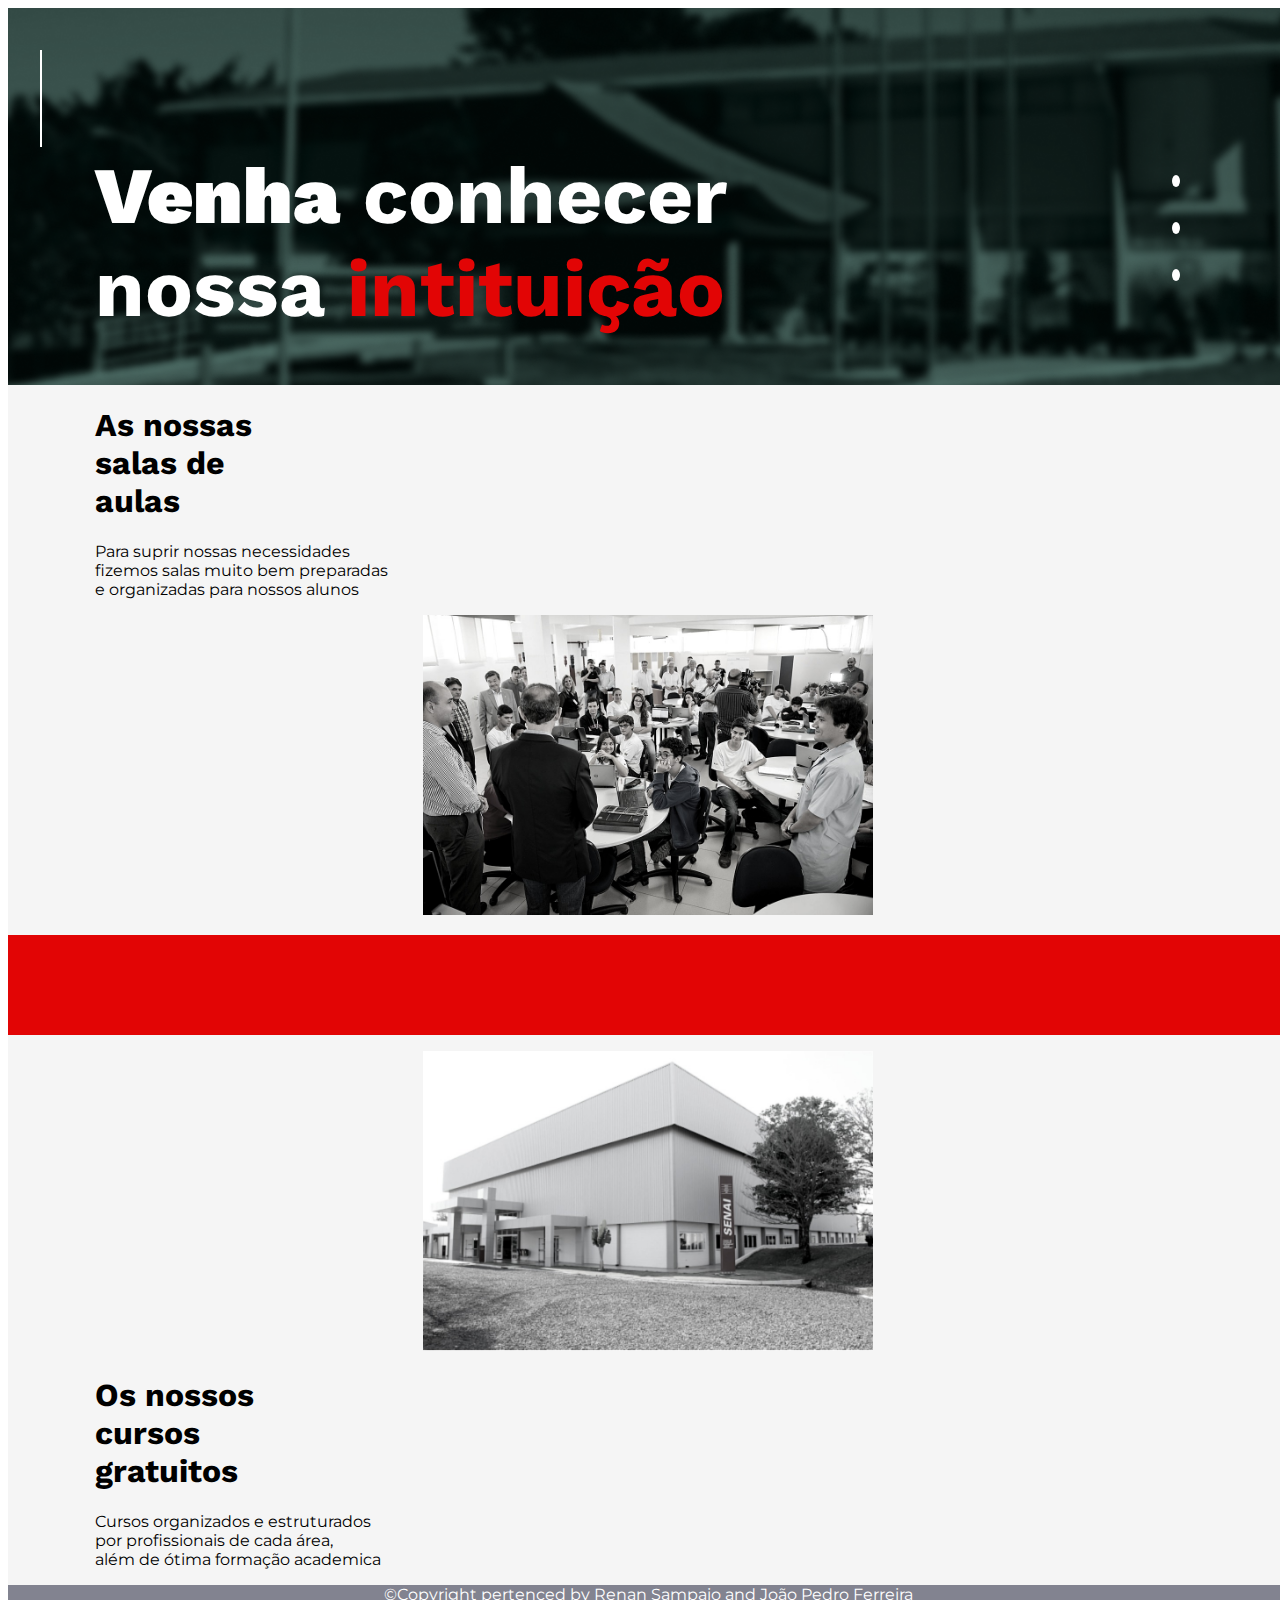
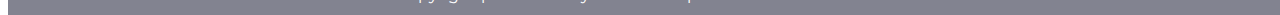
<file: index.html>
<!DOCTYPE html>
<html lang="pt">

<head>
    <title>SENAI.com</title>
    <link href="https://cdn.jsdelivr.net/npm/bootstrap@5.1.3/dist/css/bootstrap.min.css" rel="stylesheet"
        integrity="sha384-1BmE4kWBq78iYhFldvKuhfTAU6auU8tT94WrHftjDbrCEXSU1oBoqyl2QvZ6jIW3" crossorigin="anonymous">
    <link rel="stylesheet" href="./inicio.css">
    <link rel="icon" type="imagem/png" href="https://cdn.icon-icons.com/icons2/1369/PNG/512/-school_90226.png">
    <link rel="preconnect" href="https://fonts.googleapis.com">
    <link rel="preconnect" href="https://fonts.gstatic.com" crossorigin>
    <link
        href="https://fonts.googleapis.com/css2?family=Montserrat:wght@200&family=Roboto:wght@700&family=Work+Sans&display=swap"
        rel="stylesheet">
    <link href="https://fonts.googleapis.com/css2?family=Material+Icons" rel="stylesheet">
</head>

<body>
    <div class="row cabecalho">
        <div class="col-8 escritacabecalho">
            <div class="linha">
            </div>
            <div class="bolinhas">
                <div class="bolinha"></div>
                <div class="bolinha"></div>
                <div class="bolinha"></div>
            </div>
            <h1 class="sansation branco tamanho"><b>Venha</b> conhecer <br>nossa <span
                    class="vermelho tamanho ">intituição</span></h1>
            <p class="montsserat branco">Todas as informações que você precisa saber para estar a par de tudo que o
                SENAI <br>oferece e proporciona aos alunos, professores e funcionários.</p>
        </div>
        <div class="col-2 cabecalhomeio">
            <img src="./logo.png" class="logo">
        </div>
        <div class="col-2 cabecalhodireita">
            <a href="./feedbacl.html"><button class="botao">
                    <p class="sansation">Feedback</p>
                </button></a>
        </div>
    </div>
    <div class="row meio">
        <div class="col-4 escritameio">
            <h1 class="sansation">As nossas<br> salas de <br>aulas</h1>
            <p class="montsserat mt-4">Para suprir nossas necessidades<br> fizemos salas muito bem preparadas<br> e organizadas para nossos alunos</p>
        </div>
        <div class="col-4">
            <div class="row posimg">
                <div class="col">
                    <img src="./saladosor.png" class="img">
                </div>
            </div>
            <div class="row">
                <div class="col-3">
                    <p></p>
                </div>
                <div class="col-6 fundovermelho">
                    <p></p>
                </div>
                <div class="col-3">
                    <p></p>
                </div>
            </div>
            <div class="row posimg">
                <div class="col">
                    <img src="./seilaoqe.png" class="img">
                </div>
            </div>
        </div>
        <div class="col-4 escritameio">
            <h1 class="sansation">Os nossos <br>cursos<br> gratuitos</h1>
            <p class="montsserat mt-4">Cursos organizados e estruturados<br> por profissionais de cada área,<br> além de ótima formação academica</p>
        </div>
        <div class="row rodape mt-1">
            <p class="montsserat">&copy;Copyright pertenced by Renan Sampaio and João Pedro Ferreira</p>
        </div>
    </div>
    <script src="https://cdn.jsdelivr.net/npm/bootstrap@5.1.3/dist/js/bootstrap.bundle.min.js"
        integrity="sha384-ka7Sk0Gln4gmtz2MlQnikT1wXgYsOg+OMhuP+IlRH9sENBO0LRn5q+8nbTov4+1p"
        crossorigin="anonymous"></script>
    <script src="https://cdn.jsdelivr.net/npm/@popperjs/core@2.10.2/dist/umd/popper.min.js"
        integrity="sha384-7+zCNj/IqJ95wo16oMtfsKbZ9ccEh31eOz1HGyDuCQ6wgnyJNSYdrPa03rtR1zdB"
        crossorigin="anonymous"></script>
    <script src="https://cdn.jsdelivr.net/npm/bootstrap@5.1.3/dist/js/bootstrap.min.js"
        integrity="sha384-QJHtvGhmr9XOIpI6YVutG+2QOK9T+ZnN4kzFN1RtK3zEFEIsxhlmWl5/YESvpZ13"
        crossorigin="anonymous"></script>
</body>

</html>
</file>
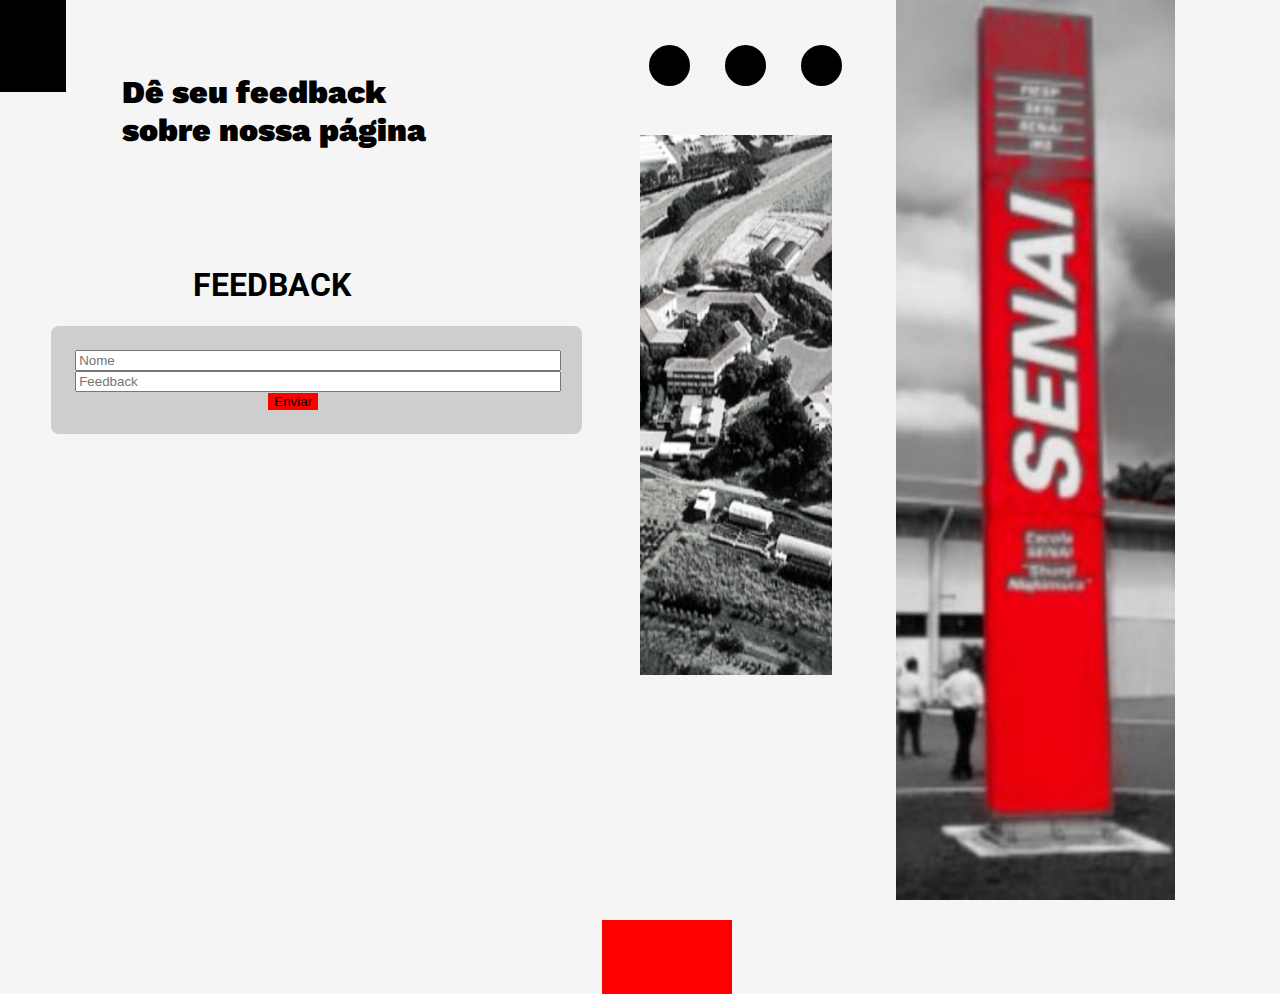
<file: feedbacl.html>
<!DOCTYPE html>
<html lang="pt">

<head>
    <title>SENAI - Feedback</title>
    <link href="https://cdn.jsdelivr.net/npm/bootstrap@5.1.3/dist/css/bootstrap.min.css" rel="stylesheet"
        integrity="sha384-1BmE4kWBq78iYhFldvKuhfTAU6auU8tT94WrHftjDbrCEXSU1oBoqyl2QvZ6jIW3" crossorigin="anonymous">
    <link rel="stylesheet" href="./feedback.css">
    <link rel="icon" type="imagem/png" href="">
    <link rel="preconnect" href="https://fonts.googleapis.com">
    <link rel="preconnect" href="https://fonts.gstatic.com" crossorigin>
    <link
        href="https://fonts.googleapis.com/css2?family=Montserrat:wght@200&family=Roboto:wght@700&family=Work+Sans&display=swap"
        rel="stylesheet">
    <link href="https://fonts.googleapis.com/css2?family=Material+Icons" rel="stylesheet">
</head>

<body>
    <div class="row telacheia">
        <div class="quadradin"></div>
        <div class="bolinhas">
            <div class="bolinha"></div>
            <div class="bolinha"></div>
            <div class="bolinha"></div>
        </div>
        <div class="col dpsnomeio">
            <h1 class="titulo sansation"><b> Dê seu feedback <br> sobre nossa página</b></h1>
            <h1 class="tfeedback arial">FEEDBACK</h1>
            <div class="fundocinza">
                <input class="form-control botoes" type="text" placeholder="Nome" aria-label="default input example"
                    id="Nome">
                <input class="form-control botoes mt-4" type="text" placeholder="Feedback"
                    aria-label="default input example" id="Feed">
                <div class="actfunc mt-3">
                    <input class="btn btn-primary enviar" type="button" value="Enviar" onclick="Feedback()">
                </div>
            </div>
        </div>
        <div>
            <img src="./fotoqfaltava.png" class="img">
        </div>
        <div class="vermelin"></div>
        <div><img src="./senaiveeermelho.png" class="imagemsenai"></div>
    </div>

    <script src="https://cdn.jsdelivr.net/npm/bootstrap@5.1.3/dist/js/bootstrap.bundle.min.js"
        integrity="sha384-ka7Sk0Gln4gmtz2MlQnikT1wXgYsOg+OMhuP+IlRH9sENBO0LRn5q+8nbTov4+1p"
        crossorigin="anonymous"></script>
    <script src="https://cdn.jsdelivr.net/npm/@popperjs/core@2.10.2/dist/umd/popper.min.js"
        integrity="sha384-7+zCNj/IqJ95wo16oMtfsKbZ9ccEh31eOz1HGyDuCQ6wgnyJNSYdrPa03rtR1zdB"
        crossorigin="anonymous"></script>
    <script src="https://cdn.jsdelivr.net/npm/bootstrap@5.1.3/dist/js/bootstrap.min.js"
        integrity="sha384-QJHtvGhmr9XOIpI6YVutG+2QOK9T+ZnN4kzFN1RtK3zEFEIsxhlmWl5/YESvpZ13"
        crossorigin="anonymous"></script>
    <script src="./feedback.js"></script>
</body>

</html>
</file>
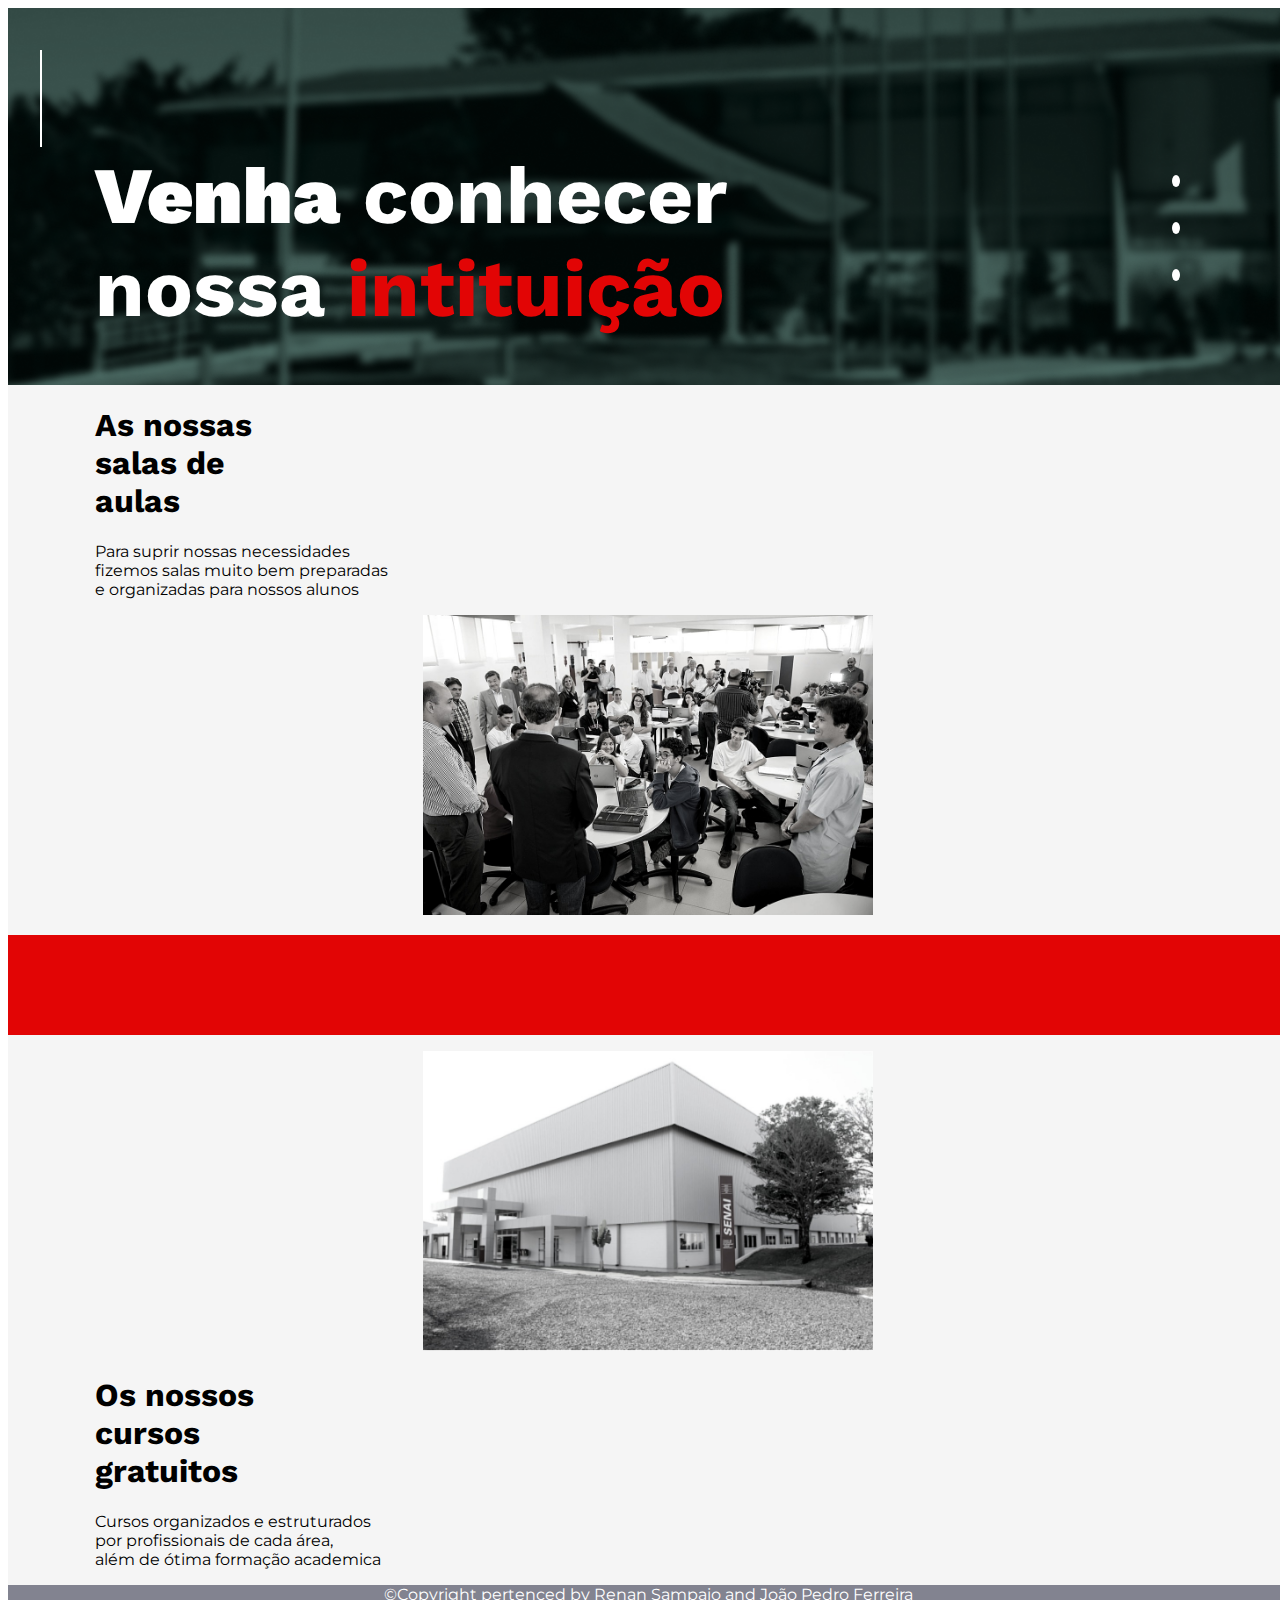
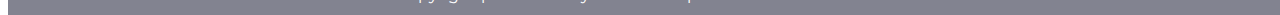
<file: inicio.html>
<!DOCTYPE html>
<html lang="pt">

<head>
    <title>SENAI.com</title>
    <link href="https://cdn.jsdelivr.net/npm/bootstrap@5.1.3/dist/css/bootstrap.min.css" rel="stylesheet"
        integrity="sha384-1BmE4kWBq78iYhFldvKuhfTAU6auU8tT94WrHftjDbrCEXSU1oBoqyl2QvZ6jIW3" crossorigin="anonymous">
    <link rel="stylesheet" href="./inicio.css">
    <link rel="icon" type="imagem/png" href="https://cdn.icon-icons.com/icons2/1369/PNG/512/-school_90226.png">
    <link rel="preconnect" href="https://fonts.googleapis.com">
    <link rel="preconnect" href="https://fonts.gstatic.com" crossorigin>
    <link
        href="https://fonts.googleapis.com/css2?family=Montserrat:wght@200&family=Roboto:wght@700&family=Work+Sans&display=swap"
        rel="stylesheet">
    <link href="https://fonts.googleapis.com/css2?family=Material+Icons" rel="stylesheet">
</head>

<body>
    <div class="row cabecalho">
        <div class="col-8 escritacabecalho">
            <div class="linha">
            </div>
            <div class="bolinhas">
                <div class="bolinha"></div>
                <div class="bolinha"></div>
                <div class="bolinha"></div>
            </div>
            <h1 class="sansation branco tamanho"><b>Venha</b> conhecer <br>nossa <span
                    class="vermelho tamanho ">intituição</span></h1>
            <p class="montsserat branco">Todas as informações que você precisa saber para estar a par de tudo que o
                SENAI <br>oferece e proporciona aos alunos, professores e funcionários.</p>
        </div>
        <div class="col-2 cabecalhomeio">
            <img src="./logo.png" class="logo">
        </div>
        <div class="col-2 cabecalhodireita">
            <a href="./feedbacl.html"><button class="botao">
                    <p class="sansation">Feedback</p>
                </button></a>
        </div>
    </div>
    <div class="row meio">
        <div class="col-4 escritameio">
            <h1 class="sansation">As nossas<br> salas de <br>aulas</h1>
            <p class="montsserat mt-4">Para suprir nossas necessidades<br> fizemos salas muito bem preparadas<br> e organizadas para nossos alunos</p>
        </div>
        <div class="col-4">
            <div class="row posimg">
                <div class="col">
                    <img src="./saladosor.png" class="img">
                </div>
            </div>
            <div class="row">
                <div class="col-3">
                    <p></p>
                </div>
                <div class="col-6 fundovermelho">
                    <p></p>
                </div>
                <div class="col-3">
                    <p></p>
                </div>
            </div>
            <div class="row posimg">
                <div class="col">
                    <img src="./seilaoqe.png" class="img">
                </div>
            </div>
        </div>
        <div class="col-4 escritameio">
            <h1 class="sansation">Os nossos <br>cursos<br> gratuitos</h1>
            <p class="montsserat mt-4">Cursos organizados e estruturados<br> por profissionais de cada área,<br> além de ótima formação academica</p>
        </div>
        <div class="row rodape mt-1">
            <p class="montsserat">&copy;Copyright pertenced by Renan Sampaio and João Pedro Ferreira</p>
        </div>
    </div>
    <script src="https://cdn.jsdelivr.net/npm/bootstrap@5.1.3/dist/js/bootstrap.bundle.min.js"
        integrity="sha384-ka7Sk0Gln4gmtz2MlQnikT1wXgYsOg+OMhuP+IlRH9sENBO0LRn5q+8nbTov4+1p"
        crossorigin="anonymous"></script>
    <script src="https://cdn.jsdelivr.net/npm/@popperjs/core@2.10.2/dist/umd/popper.min.js"
        integrity="sha384-7+zCNj/IqJ95wo16oMtfsKbZ9ccEh31eOz1HGyDuCQ6wgnyJNSYdrPa03rtR1zdB"
        crossorigin="anonymous"></script>
    <script src="https://cdn.jsdelivr.net/npm/bootstrap@5.1.3/dist/js/bootstrap.min.js"
        integrity="sha384-QJHtvGhmr9XOIpI6YVutG+2QOK9T+ZnN4kzFN1RtK3zEFEIsxhlmWl5/YESvpZ13"
        crossorigin="anonymous"></script>
</body>

</html>
</file>
<file: inicio.css>
body{
    width: 100%;
    height: 100vh;
}
.cabecalho{
    background-image: url("./entradadosenai.png");
    height: 400px;
    width: 100%;
    background-position: center;
    background-repeat: no-repeat;
    background-size: cover;
    margin: 0 !important;
}
.linha{
    position: absolute;
    border: solid 1px white;
    height: 95px;
    left: 40px;
    top: 50px;
}
.bolinhas{
    position: absolute;
    right: 100px;
    top: 140px;
}
.bolinha{
    position: relative;
    border: solid 4px white;
    height: 4px;
    margin-top: 35px;
    border-radius: 50%;
}
.escritacabecalho{
    align-self: center;
    padding: 87px;
}
.branco{
    color: white;
}
.vermelho{
    color: #E20505;
}
.cabecalhomeio{
    background-color: #e20505;
    text-align: center;
    padding-top: 1%;
}
.logo{
    width: 95%;
}
.botao{
    background-color: transparent;
    color: white;
    border: transparent;
}
.cabecalhodireita{
    text-align: center;
    padding-top: 1%;
}
.meio{
    background-color: whitesmoke;
    width: 100%;
    margin: 0;
    position: absolute;
    top: 385px;
}
.escritameio{
    align-self: center;
    padding-left: 87px;
}
.img{
    width: 450px;
    height: 300px;
}
.posimg{
    text-align: center;
}
.fundovermelho{
    background-color: #E20505;
    height: 100px;
}
.rodape{
    width: 100%;
    background-color: #828390;
    margin: 0;
    text-align: center;
    color: white;
    align-items: center;
    height: 30px;
}
.rodape p {
    margin: 0;
}
.sansation{
    font-family: 'Work Sans', sans-serif;
}
.arial{
    font-family: 'Roboto', sans-serif;
}
.montsserat{
    font-family: 'Montserrat', sans-serif;
}
.escritacabecalho .tamanho{
    font-size: 80px;
}
</file>
<file: feedback.css>
body{
    background-color: whitesmoke;
    width: 100%;
    height: 100vh;
    margin: 0;
}
.telacheia{
    width: 100%;
    height: 100vh;
    margin: 0;
}
.quadradin{
    position: absolute;
    border: solid 1px black;
    height: 10%;
    width: 5%;
    background-color: black;
}
.titulo{
    padding-left: 6%;
}
.bolinhas{
    position: absolute;
    right: 31%;
    top: 5%;
    height: 50px;
    width: 21%;
    display: flex;
}
.bolinha{
    position: relative;
    border: solid 4px black;
    background-color: black;
    height: 33px;
    width: 33px;
    margin-left: 35px;
    border-radius: 50%;
}
.dpsnomeio{
    padding: 4%;
}
.fundocinza{
    background-color: #cecece;
    width: 41%;
    padding: 1.5rem;
    border-radius: 8px;
}
.tfeedback{
    margin-top: 10%;
    padding-left: 12%;
}
.botoes{
    width: 99%;
}
.actfunc{
    padding-left: 40%;
}
.vermelin{
    position: absolute;
    border: solid 1px red;
    margin-left: 47%;
    margin-top: 34%;
    height: 8%;
    width: 10%;
    background-color: red;
}
.enviar{
    background-color: red;
    border: red;
    color: black;
}
.enviar:hover{
    background-color: rgb(167, 0, 0);
    border: rgb(167, 0, 0);
}
.imagemsenai{
    position: absolute;
    margin-left: 70%;
    top: 0;
    height: 100vh;
}
.img{
    position: absolute;
    left: 50%;
    top: 15%;
    z-index: 100;
    width: 15%;
    height: 60%;
}
.sansation{
    font-family: 'Work Sans', sans-serif;
}
.arial{
    font-family: 'Roboto', sans-serif;
}
.montsserat{
    font-family: 'Montserrat', sans-serif;
}
</file>
